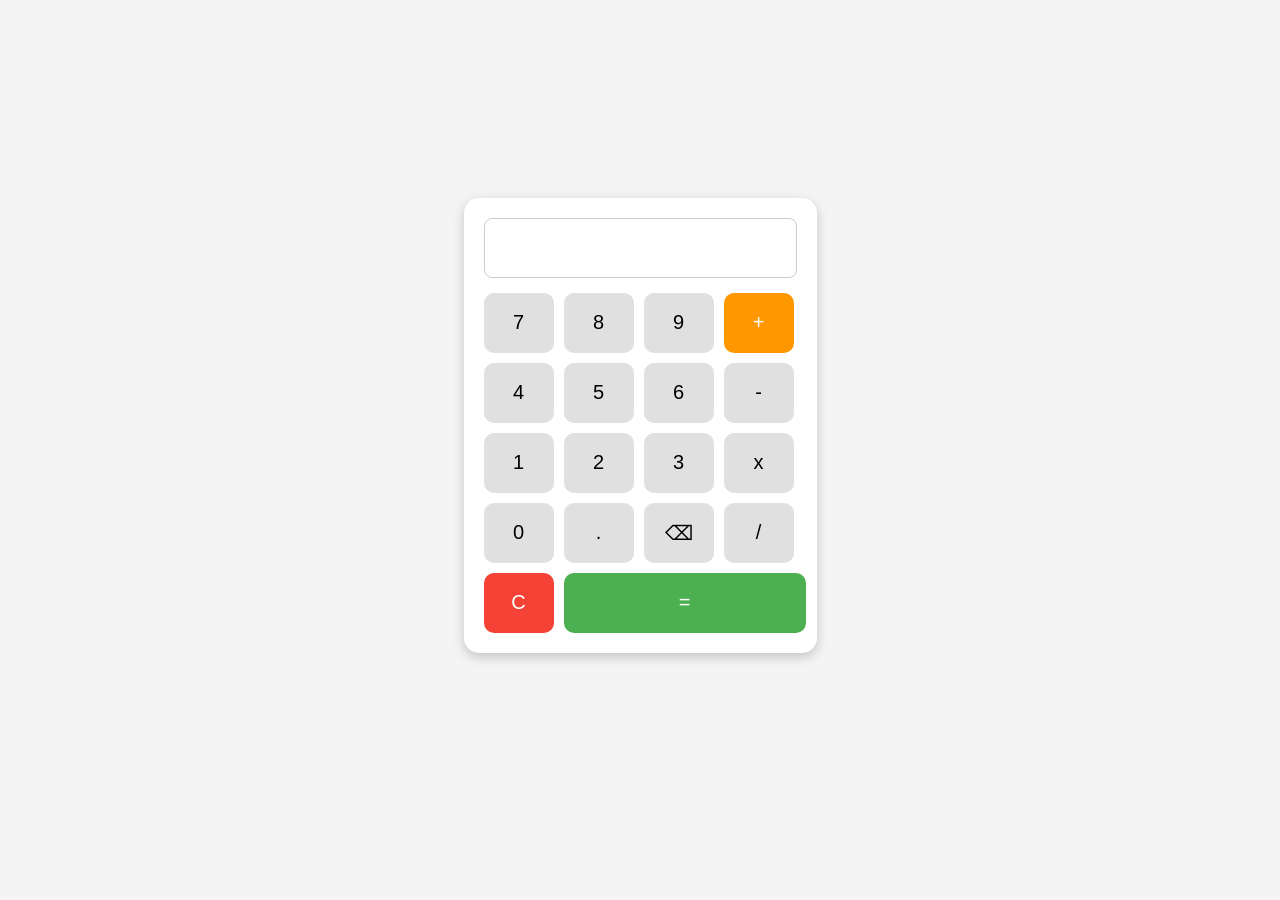
<file: Projetos/Calculadora/index.html>
<!DOCTYPE html>
<html lang="en">
<head>
    <meta charset="UTF-8">
    <title>Calculadora</title>
    <link rel="stylesheet" href="./style.css">
</head>
<body>

    <div class="calculadora">

        <input type="text" id="display">

        <div class="botoes">

            <button onclick="adicionar('7')">7</button>
            <button onclick="adicionar('8')">8</button>
            <button onclick="adicionar('9')">9</button>
            <button class="operador" onclick="adicionar('+')">+</button>
            <button onclick="adicionar('4')">4</button>
            <button onclick="adicionar('5')">5</button>
            <button onclick="adicionar('6')">6</button>
            <button onclick="adicionar('-')">-</button>
            <button onclick="adicionar('1')">1</button>
            <button onclick="adicionar('2')">2</button>
            <button onclick="adicionar('3')">3</button>
            <button onclick="adicionar('*')">x</button>
            <button onclick="adicionar('0')">0</button>
            <button onclick="adicionar('.')">.</button>
            <button onclick="apagar()">⌫</button>
            <button onclick="adicionar('/')">/</button>


            <button class="limpar" onclick="limpar()">C</button>
            <button class="igual" onclick="calcular()">=</button>
        </div>
    </div>

    <script src="scripts.js"></script>
</body>
</html>
</file>
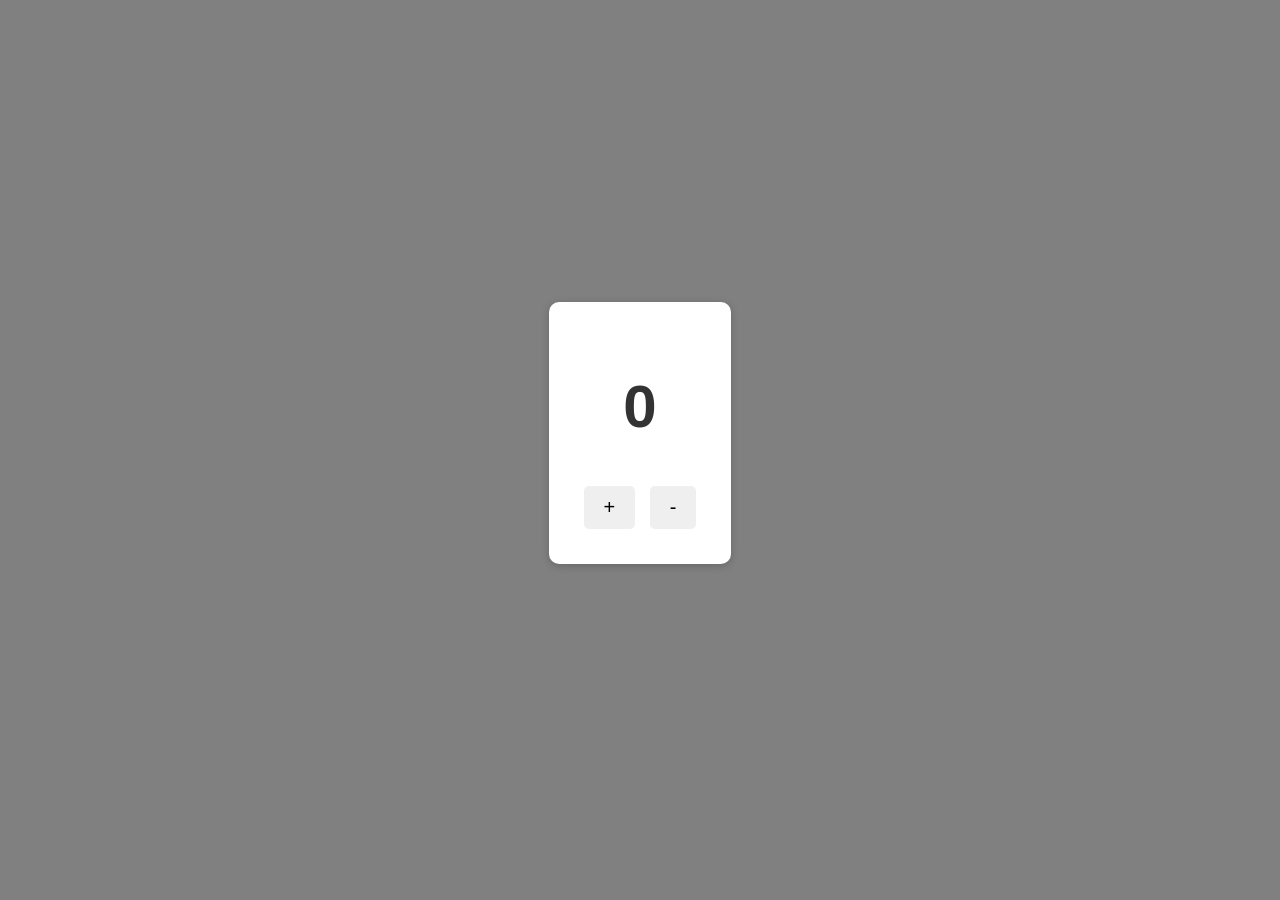
<file: Projetos/Contador_de_valores/index.html>
<!DOCTYPE html>
<html lang="en">
<head>
    <meta charset="UTF-8">
    <meta name="viewport" content="width=device-width, initial-scale=1.0">
    <title>Contador</title>
    <link rel="stylesheet" href="./style.css">
</head>
<body>
    <div class="container">

        <h1 id="contagem">0</h1>

        <div class="botoes">
            <button id="adicionar">+</button>
            <button id="subtrair">-</button>
        </div>
    </div>
    

    <script src="./scripts.js"></script>
</body>
</html>
</file>
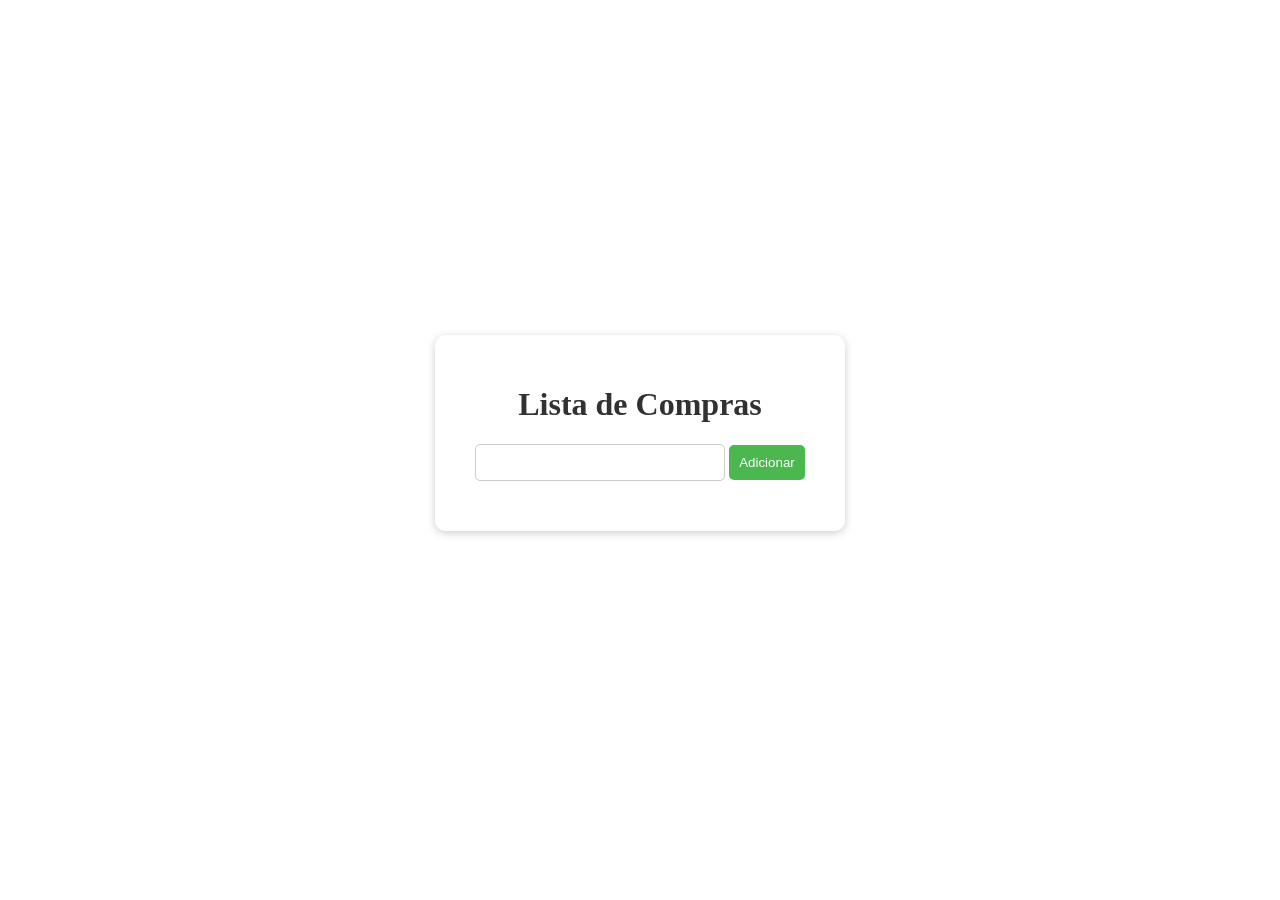
<file: Projetos/Lista_de_compras/index.html>
<!DOCTYPE html>
<html lang="en">
<head>
    <meta charset="UTF-8">
    <meta name="viewport" content="width=device-width, initial-scale=1.0">
    <title>Lista de compra</title>
    <link rel="stylesheet" href="./style.css">
</head>
<body>
   <div class="container">
        <h1>Lista de Compras</h1>

        <input type="text" id="item">

        <button id="adicionar">Adicionar</button>

        <ul id="lista"></ul>
   </div> 
   
    <script src="./script.js"></script>
</body>
</html>
</file>
<file: Projetos/Calculadora/style.css>
body{
    margin: 0;
    height: 850px;
    display: flex;
    justify-content: center;
    align-items: center;
    background-color: #f4f4f4;
    font-family: Arial, Helvetica, sans-serif;
}

.calculadora{
    background-color: white;
    padding: 20px;
    border-radius: 15px;
    box-shadow: 0px 4px 12px rgba(0,0,0,0.2);
}

#display{
    width: 100%;
    height: 60px;
    font-size: 24px;
    text-align: right;
    margin-bottom: 15px;
    border: 1px solid #ccc;
    border-radius: 8px;
    box-sizing: border-box;
    padding-right: 10px;
}

.botoes{
    display: grid;
    grid-template-columns: repeat(4, 70px);
    gap: 10px;
}

button{
    height: 60px;
    border: none;
    border-radius: 10px;
    font-size: 20px;
    cursor: pointer;
    background-color: #e0e0e0;
    transition: 0.2s;
}

button:hover{
    transform: scale(1.05);
}

.operador{
    background-color: #ff9800;
    color: white;
}

.igual{
    background-color: #4caf50;
    color: white;
    width: 242px ;
}

.limpar{
    background-color: #f44336;
    color: white;
}
</file>
<file: Projetos/Contador_de_valores/style.css>
body{
    font-family: Impact, Haettenschweiler, 'Arial Narrow Bold', sans-serif;
    background-color: gray;
    display: flex;
    justify-content: center;
    align-items: center;
    height: 850px;
}

.container{
    background-color: white;
    padding: 30px;
    border-radius: 10px;
    text-align: center;
    box-shadow: 0px 2px 8px rgba(0,0,0,0.2);
}

#contagem{
    font-size: 60px;
    color: #333;
}

.botoes{
    margin-top: 20px;
    
}

button{
    padding: 10px 20px;
    margin: 5px;
    border: none;
    border-radius: 5px;
    cursor: pointer;
    font-size: 20px;
}
</file>
<file: Projetos/Lista_de_compras/style.css>
body{
    font-family: Arial, Helvetica, sans-serif;
    background-color: white;
    display: flex;
    justify-content: center;
    align-items: center;
    height: 850px;
}

.container{
    background-color: white;
    padding: 30px;
    border-radius: 10px;
    width: 350px;
    box-shadow: 0px 2px 8px rgba(0,0,0,0.2);
    text-align: center;
}

h1{
    font-family:cursive;
    color: #313131;
}

input{
    padding: 10px;
    width: 65%;
    border-radius: 5px;
    border: 1px solid #ccc;
}

#adicionar{
    padding: 10px;
    border: none;
    border-radius: 5px;
    background-color: #4ab84e;
    color: white;
    cursor: pointer;
}

ul{
    list-style: none;
    padding: 0;
    margin-top: 20px;
}

li{
    background-color: #f5f5f5;
    padding: 10px;
    margin-top: 10px;
    border-radius: 5px;
    display: flex;
    justify-content: space-between;
    align-items: center;
}

li button{
    background-color: red;
    color: white;
    border: none;
    padding: 5px 10px;
    border-radius: 5px;
    cursor: pointer;
}
</file>
